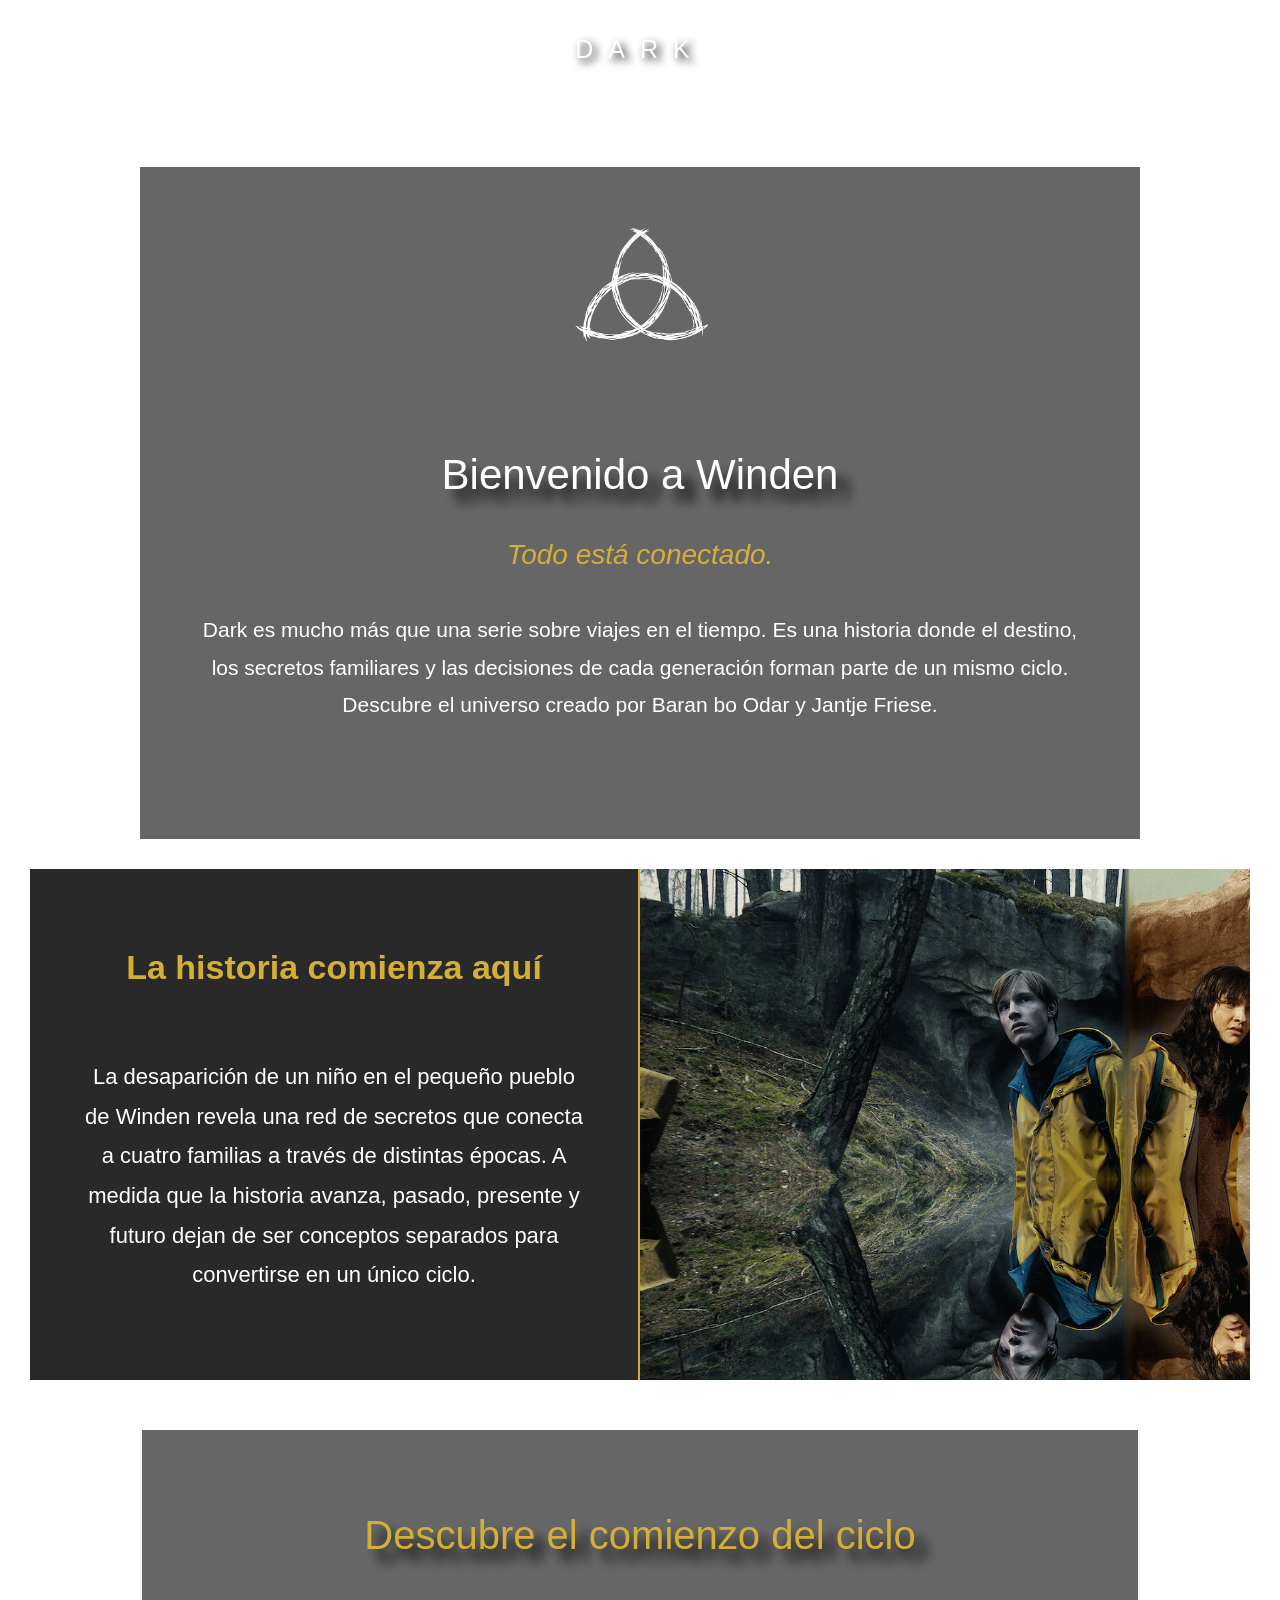
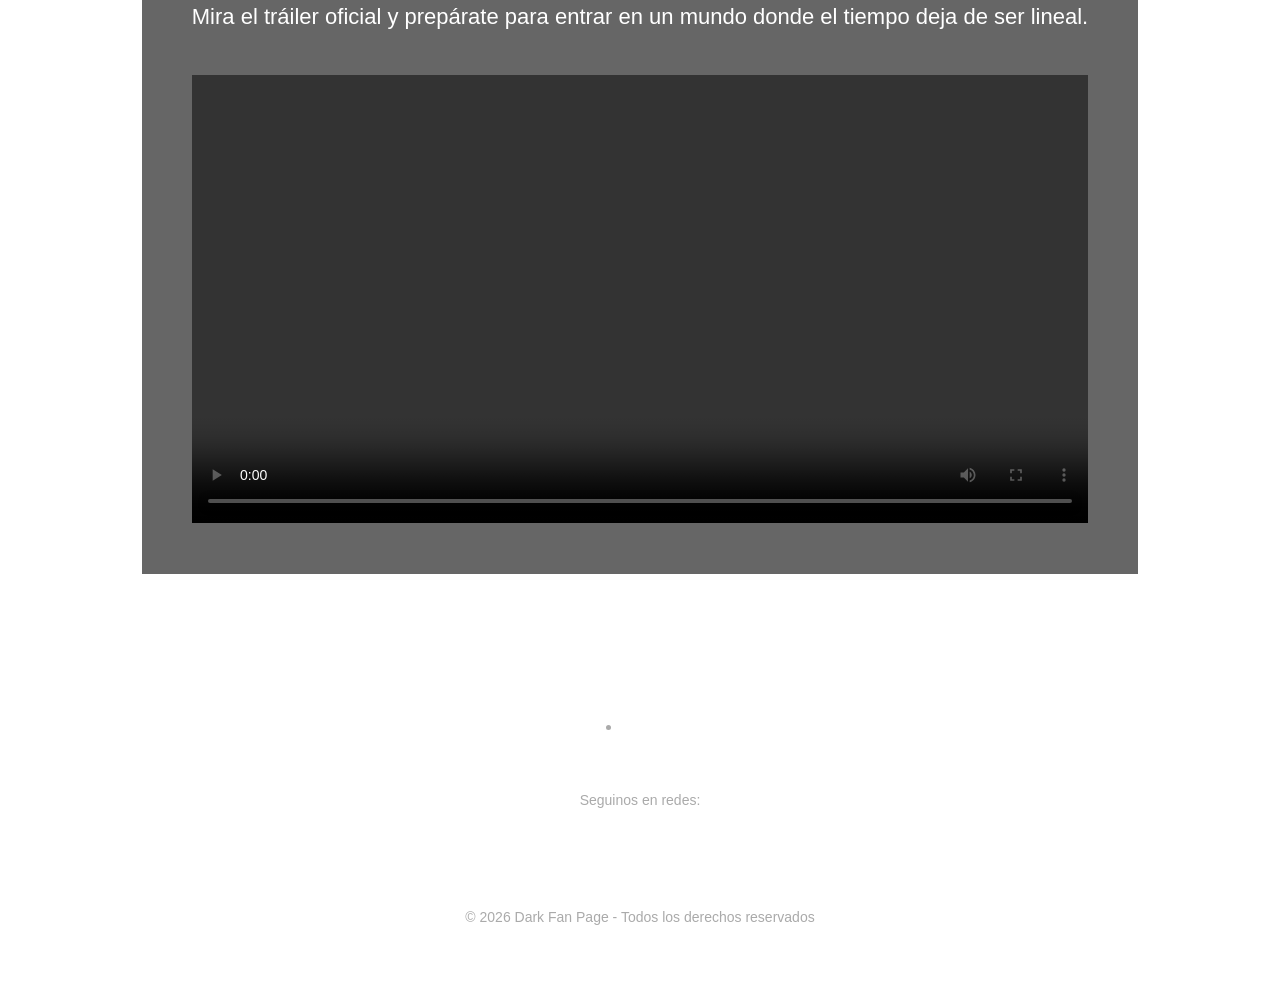
<file: index.html>
<!DOCTYPE html>
<html lang="es">

<head>
    <meta charset="UTF-8">
    <meta name="viewport" content="width=device-width, initial-scale=1.0">
    <title>Inicio</title>
    <link rel="stylesheet" href="./style/estilos.css">
    <link rel="stylesheet" href="https://cdnjs.cloudflare.com/ajax/libs/font-awesome/6.5.0/css/all.min.css">
    <link rel="icon" href="IMAGENES/favicondark4.png" type="image/x-icon">
</head>

<body>


    <video autoplay loop muted id="videoFondo">
        <source src="./video/videodark1.mp4" type="video/mp4">
    </video>

    <header>
        
    <input type="checkbox" id="menu-toggle" class="menu-toggle">

    <label for="menu-toggle" class="menu-icon">
        <i class="fas fa-bars"></i>
    </label>
        
        <a href="./index.html">
            <h1>DARK</h1>
        </a>
        <nav>
            <ul>
                <li><a href="#">Inicio</a></li>
                <li><a href="./pages/sobre.html">Sobre la serie</a></li>
                <li><a href="./pages/temporadas.html">Temporadas</a></li>
                <li><a href="./pages/elenco.html">Reparto</a></li>
                <li><a href="./pages/produccion.html">Producción</a></li>
                <li><a href="./pages/contacto.html">Contacto</a></li>
            </ul>

        </nav>

    </header>

<section class="bienvenida">

    <div class="cajabienvenida">

        <img src="IMAGENES/favicondark4.png" alt="Triqueta" class="triqueta">

        <h2>Bienvenido a Winden</h2>

        <p class="subtitulo">

            Todo está conectado.

        </p>

        <p class="descripcion">

            Dark es mucho más que una serie sobre viajes en el tiempo.
            Es una historia donde el destino, los secretos familiares y las decisiones de cada generación
            forman parte de un mismo ciclo.

            Descubre el universo creado por Baran bo Odar y Jantje Friese.

        </p>

    </div>

</section>



<section class="intro">

    <div class="bloqueintro">

        <div class="texto">

            <h3>La historia comienza aquí</h3>

            <p>

                La desaparición de un niño en el pequeño pueblo de Winden revela una red de secretos
                que conecta a cuatro familias a través de distintas épocas.

                A medida que la historia avanza, pasado, presente y futuro dejan de ser conceptos separados
                para convertirse en un único ciclo.

            </p>

        </div>

        <div class="imagen">

            <img src="IMAGENES/darkportada3.jpg" alt="Dark">

        </div>

    </div>

</section>



<section class="trailer">

    <div class="cajatrailer">

        <h2>Descubre el comienzo del ciclo</h2>

        <p>

            Mira el tráiler oficial y prepárate para entrar en un mundo donde el tiempo deja de ser lineal.

        </p>

        <video controls class="video1">

            <source src="./video/darkvideo1.mp4" type="video/mp4">

        </video>

    </div>

</section>




   <footer class="footer">

    <li><a class="volver" href="../index.html">Inicio</a></li>

    <div class="footer-contenido">

        <p>Seguinos en redes:</p>

            <nav>
                <div class="redes">
                    <a href="https://www.instagram.com/darknetflix/?hl=es"><i class="fab fa-instagram"></i></a>
                    <a href="https://x.com/darknetflix"><i class="fab fa-twitter"></i></a>
                    <a href="https://www.youtube.com/watch?v=ESEUoa-mz2c"><i class="fab fa-youtube"></i></a>
                </div>
            </nav>
            <p class="copyright">
                © 2026 Dark Fan Page - Todos los derechos reservados
            </p>
        </div>

    </footer>

</body>

</html>
</file>
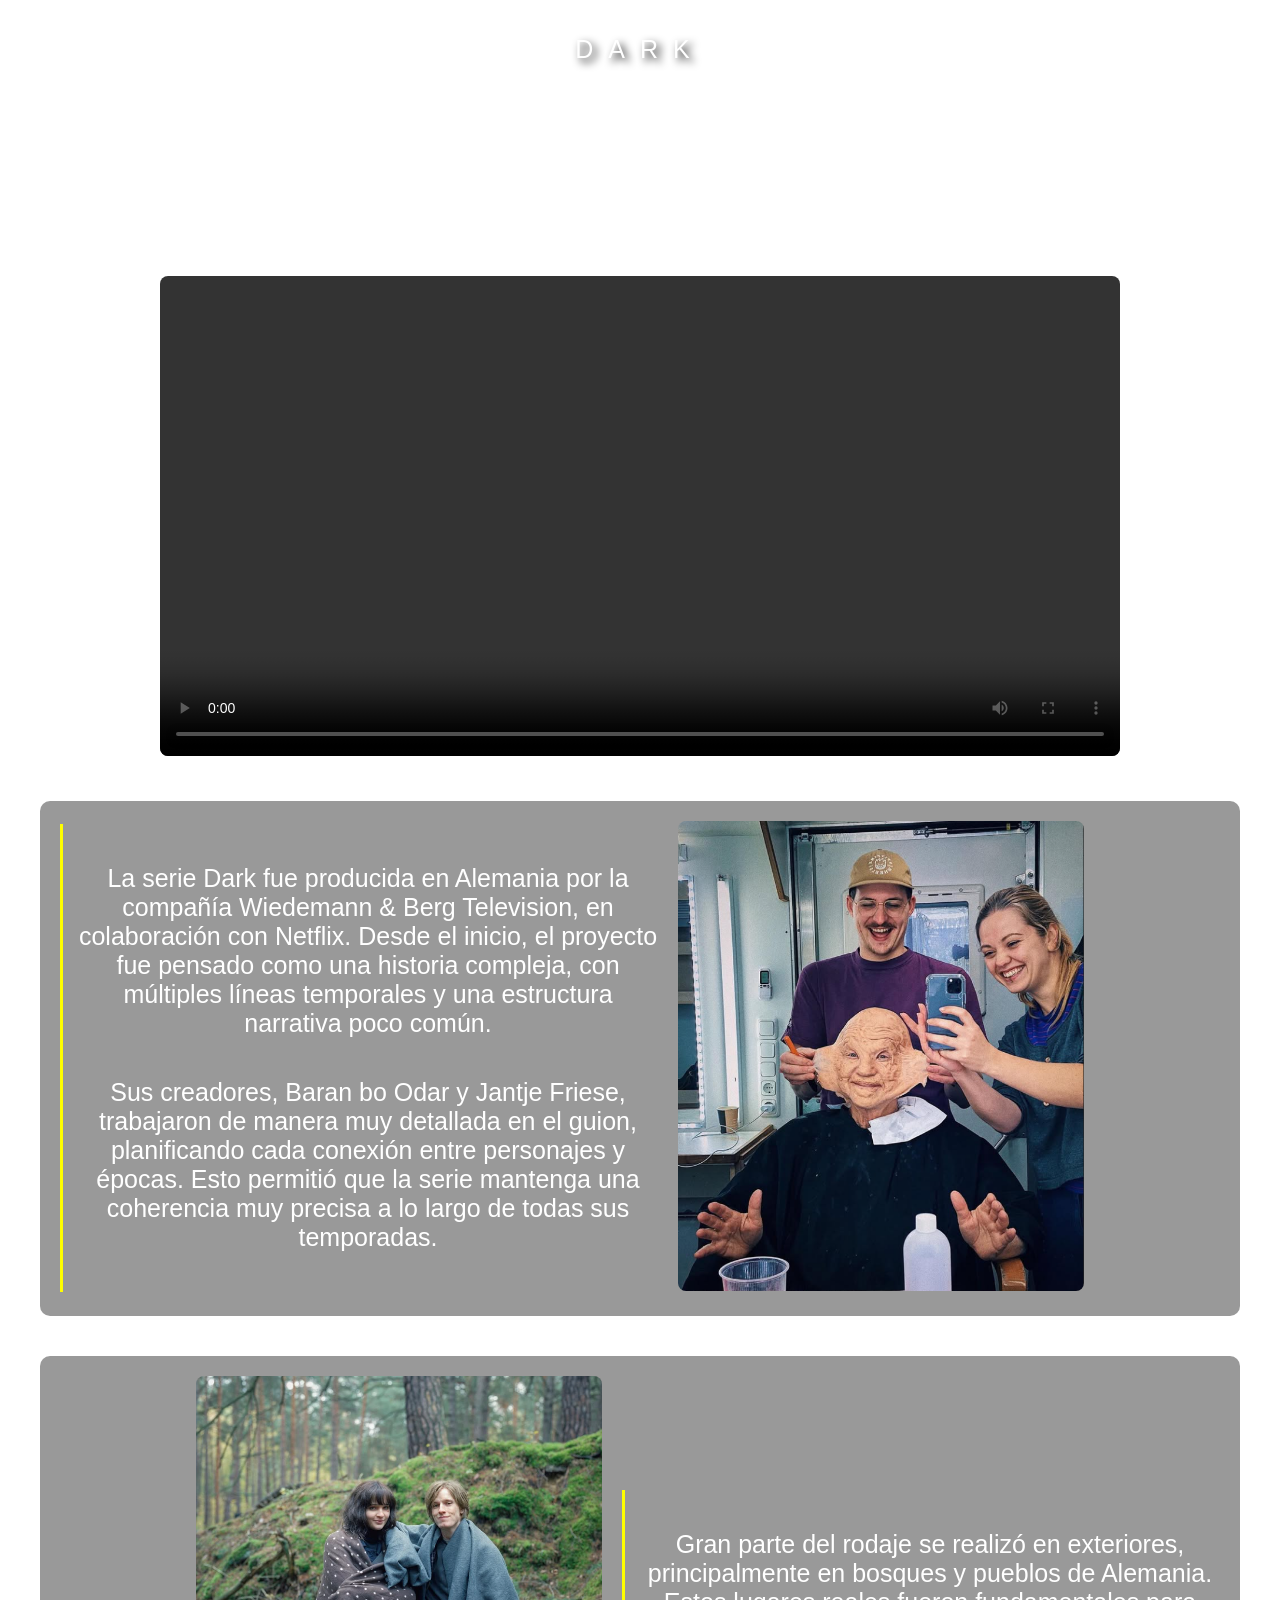
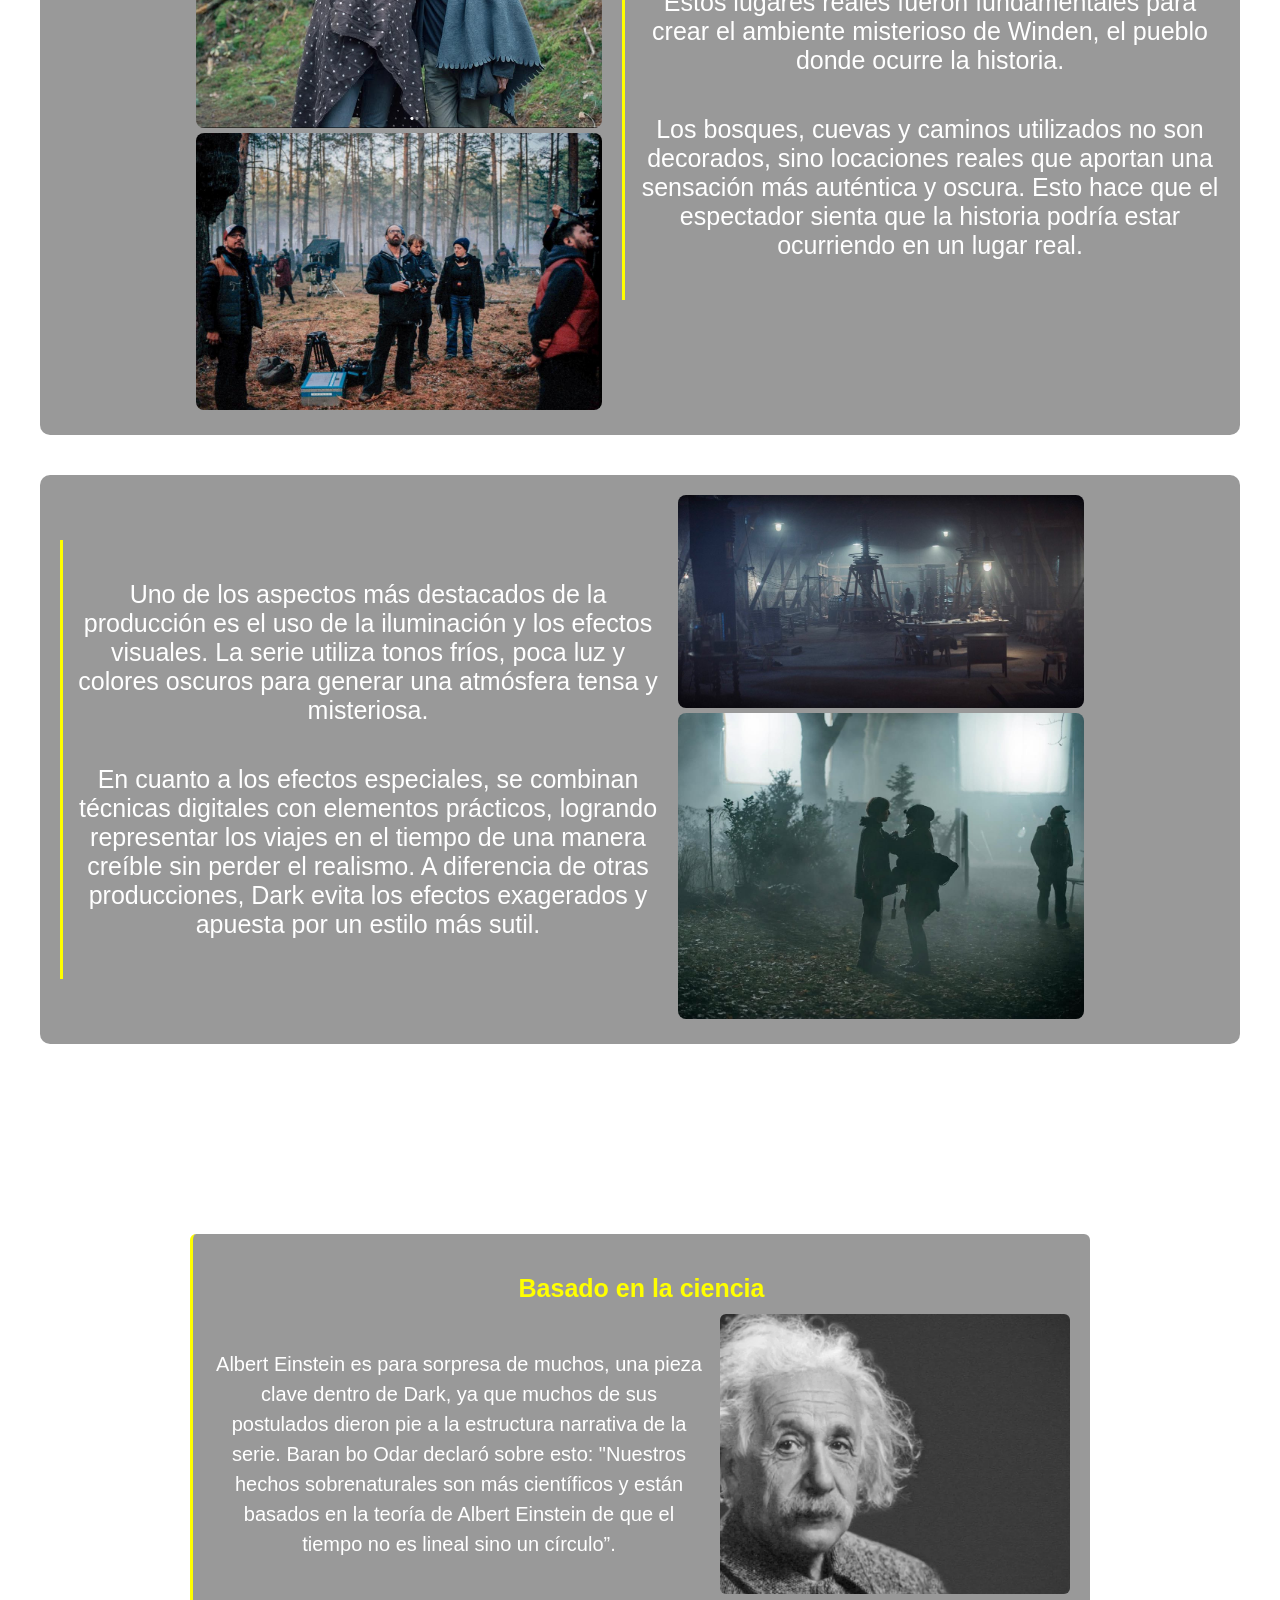
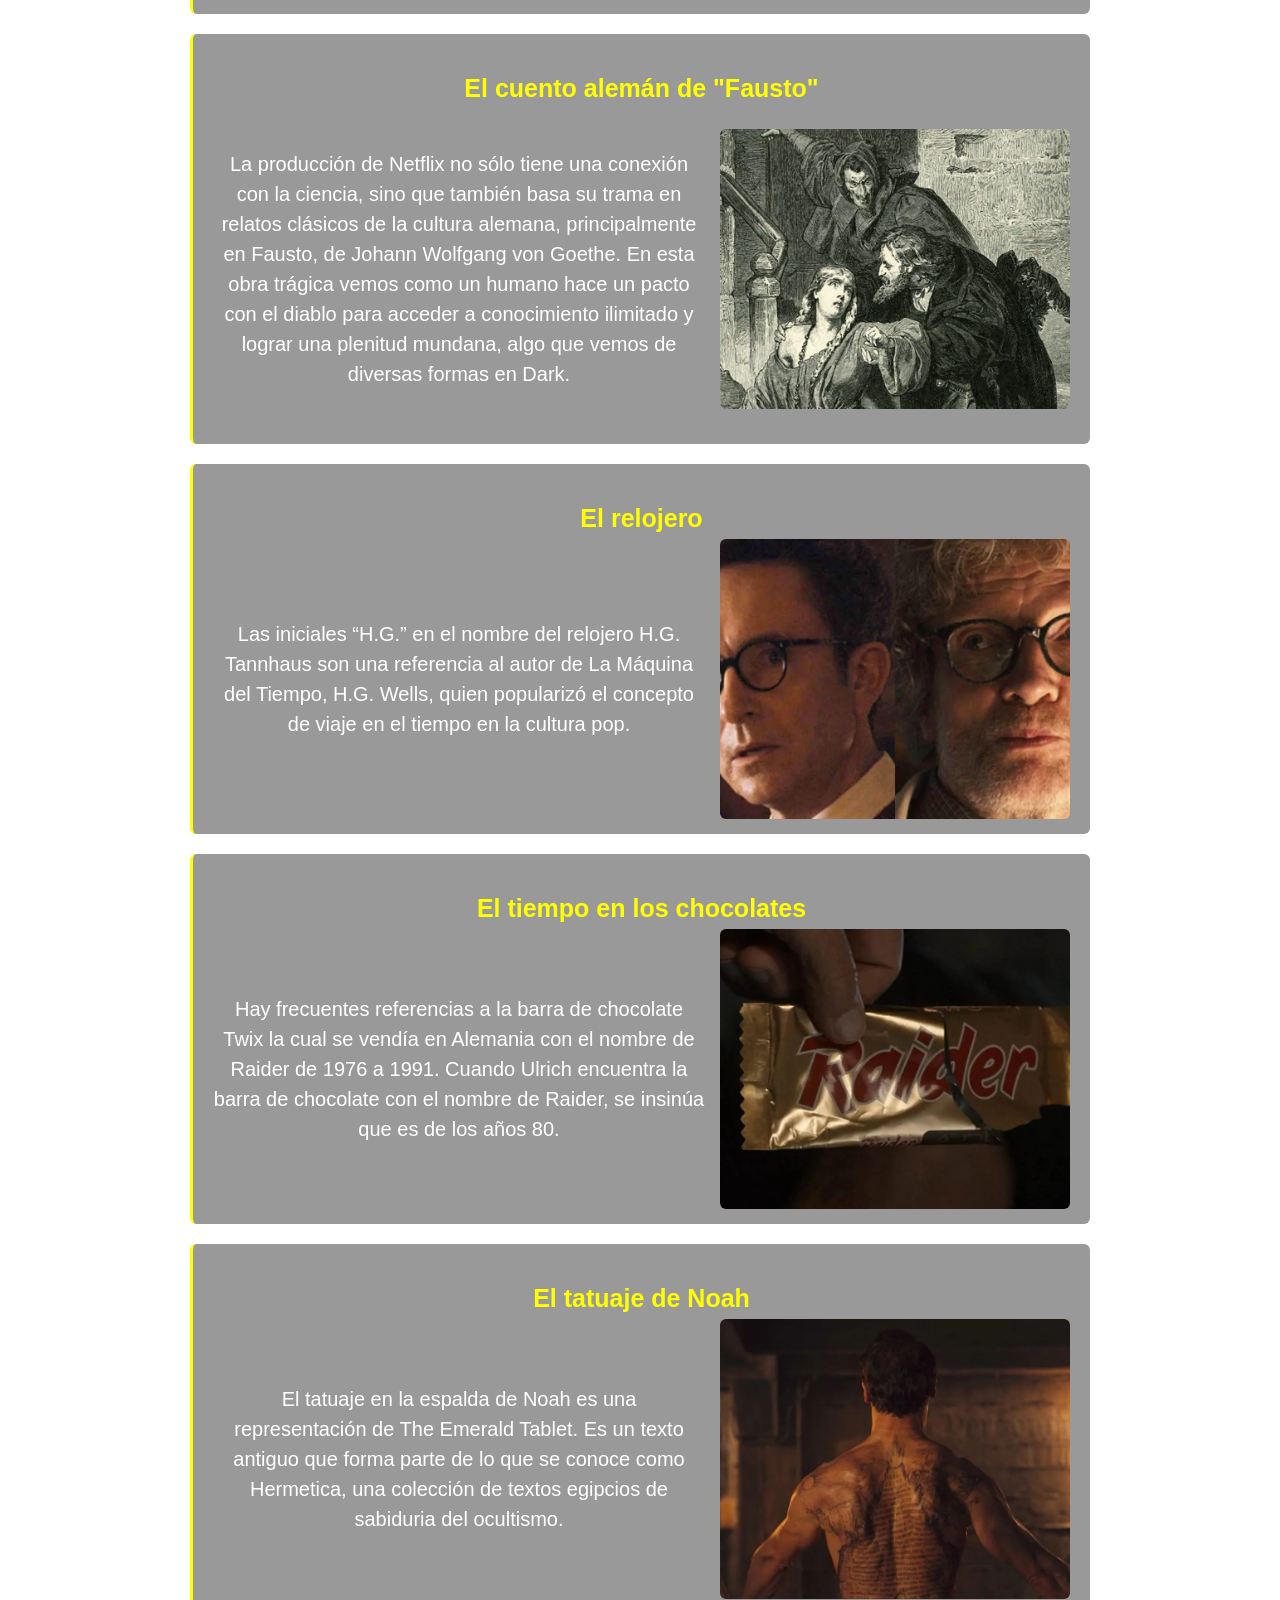
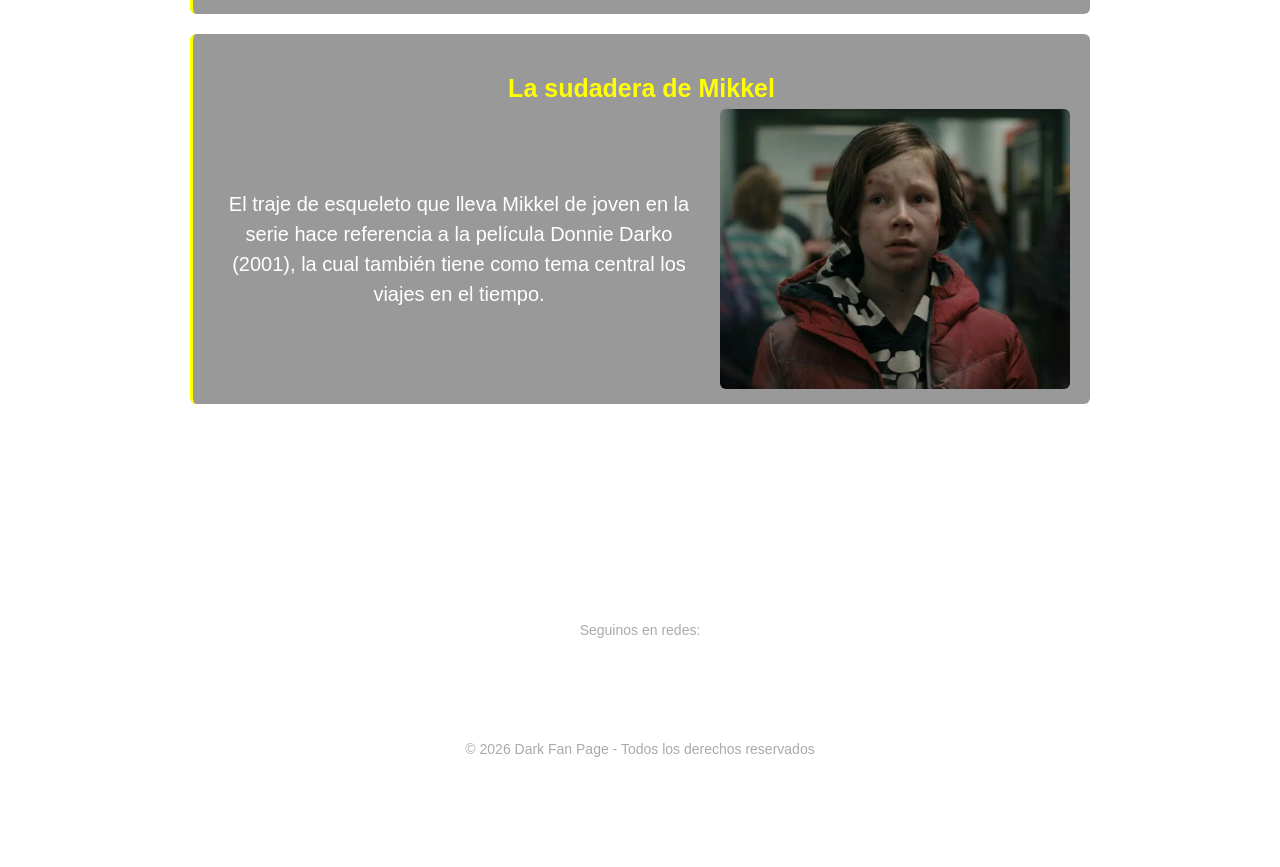
<file: pages/produccion.html>
<!DOCTYPE html>
<html lang="es">

<head>
    <meta charset="UTF-8">
    <meta name="viewport" content="width=device-width, initial-scale=1.0">
    <title>Dark | Producción</title>
    <link rel="stylesheet" href="../style/estilos.css">
    <link rel="stylesheet" href="https://cdnjs.cloudflare.com/ajax/libs/font-awesome/6.5.0/css/all.min.css">
    <link rel="icon" href="IMAGENES/favicondark4.png" type="image/x-icon">
</head>

<body>

    <video autoplay loop muted id="videoFondo">
        <source src="../video/videodark1.mp4" type="video/mp4">
    </video>

    <header>

    <input type="checkbox" id="menu-toggle" class="menu-toggle">

    <label for="menu-toggle" class="menu-icon">
        <i class="fas fa-bars"></i>
    </label>

        <a href="../index.html">
            <h1>DARK</h1>
        </a>
        <nav>
            <ul>
                <li><a href="../index.html">Inicio</a></li>
                <li><a href="./sobre.html">Sobre la serie</a></li>
                <li><a href="./temporadas.html">Temporadas</a></li>
                <li><a href="./elenco.html">Reparto</a></li>
                <li><a href="#">Producción</a></li>
                <li><a href="./contacto.html">Contacto</a></li>
            </ul>

        </nav>
    </header>

    <section class="produccion">

        <h2>Producción y detrás de escena</h2>


        <div class="video">
            <video controls>
                <source src="../video/detras-de-camaras-con-dark-netflix.mp4" type="video/mp4">
            </video>
        </div>

        <div class="cajatexto">
            <div class="textos">
                <p>
                    La serie Dark fue producida en Alemania por la compañía Wiedemann & Berg Television,
                    en colaboración con Netflix. Desde el inicio, el proyecto fue pensado como una historia compleja,
                    con múltiples líneas temporales y una estructura narrativa poco común.
                </p>

                <p>Sus creadores, Baran bo Odar y Jantje Friese, trabajaron de manera muy detallada en el guion,
                    planificando cada conexión entre personajes y épocas. Esto permitió que la serie mantenga una
                    coherencia muy precisa a lo largo de todas sus temporadas.
                </p>
            </div>

            <div class="imagenprodu">
                <img src="../IMAGENES/adamdetrasescena.png">
            </div>
        </div>


        <div class="cajatextoinv">
            <div class="textos">
                <p>
                    Gran parte del rodaje se realizó en exteriores, principalmente en bosques y pueblos de Alemania.
                    Estos lugares reales fueron fundamentales para crear el ambiente misterioso de Winden, el pueblo
                    donde ocurre la historia.
                </p>

                <p>Los bosques, cuevas y caminos utilizados no son decorados, sino locaciones reales que aportan
                    una sensación más auténtica y oscura. Esto hace que el espectador sienta que la historia podría
                    estar ocurriendo en un lugar real.
                </p>
            </div>

            <div class="imagenprodu">
                <img src="../IMAGENES/marthajonascueva.png">
                <img src="../IMAGENES/escenabosque.jpg">
            </div>
        </div>


        <div class="cajatexto">
            <div class="textos">
                <p>
                    Uno de los aspectos más destacados de la producción es el uso de la iluminación y los efectos
                    visuales.
                    La serie utiliza tonos fríos, poca luz y colores oscuros para generar una atmósfera tensa y
                    misteriosa.
                </p>

                <p>En cuanto a los efectos especiales, se combinan técnicas digitales con elementos prácticos,
                    logrando representar los viajes en el tiempo de una manera creíble sin perder el realismo.
                    A diferencia de otras producciones, Dark evita los efectos exagerados y apuesta por un estilo más
                    sutil.
                </p>
            </div>

            <div class="imagenprodu">
                <img src="../IMAGENES/efectosescena.jpg">
                <img src="../IMAGENES/efectoescena2.jpg">
            </div>
        </div>


        <section class="curiosidades">

            <h2>Curiosidades de Dark</h2>

            <main>

                <article class="curiosidad">

                    <h3>Basado en la ciencia</h3>

                    <div>

                        <p>
                            Albert Einstein es para sorpresa de muchos, una pieza clave dentro de Dark, ya que muchos de
                            sus
                            postulados dieron pie a la estructura narrativa de la serie. Baran bo Odar declaró sobre
                            esto:
                            "Nuestros hechos sobrenaturales son más científicos y están basados en la teoría de Albert
                            Einstein
                            de que el tiempo no es lineal sino un círculo”.
                        </p>
                        <img src="../IMAGENES/eistein.webp" alt="imagen einstein">
                    </div>
                </article>

                <article class="curiosidad">

                    <h3>El cuento alemán de "Fausto"</h3>

                    <div>

                        <p>
                            La producción de Netflix no sólo tiene una conexión con la ciencia, sino que también basa su
                            trama
                            en relatos clásicos de la cultura alemana, principalmente en Fausto, de Johann Wolfgang von
                            Goethe.
                            En esta obra trágica vemos como un humano hace un pacto con el diablo para acceder a
                            conocimiento
                            ilimitado y lograr una plenitud mundana, algo que vemos de diversas formas en Dark.
                        </p>
                        <img src="../IMAGENES/curiosidad2.webp" alt="">
                    </div>
                </article>

                <article class="curiosidad">

                    <h3>El relojero</h3>

                    <div>
                        <p>
                            Las iniciales “H.G.” en el nombre del relojero H.G. Tannhaus son una referencia al autor de
                            La
                            Máquina del Tiempo, H.G. Wells, quien popularizó el concepto de viaje en el tiempo en la
                            cultura
                            pop.
                        </p>

                        <img src="../IMAGENES/curiosidad3.webp" alt="">
                    </div>

                </article>

                <article class="curiosidad">

                    <h3>El tiempo en los chocolates</h3>

                    <div>

                        <p>
                            Hay frecuentes referencias a la barra de chocolate Twix la cual se vendía en Alemania con el
                            nombre
                            de Raider de 1976 a 1991. Cuando Ulrich encuentra la barra de chocolate con el nombre de
                            Raider,
                            se
                            insinúa que es de los años 80.
                        </p>
                        <img src="../IMAGENES/curiosidad4.webp" alt="">
                    </div>
                </article>

                <article class="curiosidad">

                    <h3>El tatuaje de Noah</h3>

                    <div>

                        <p>
                            El tatuaje en la espalda de Noah es una representación de The Emerald Tablet. Es un texto
                            antiguo
                            que forma parte de lo que se conoce como Hermetica, una colección de textos egipcios de
                            sabiduria
                            del ocultismo.
                        </p>
                        <img src="../IMAGENES/curiosidad5.webp" alt="">
                    </div>
                </article>

                <article class="curiosidad">

                    <h3>La sudadera de Mikkel</h3>

                    <div>

                        <p>
                            El traje de esqueleto que lleva Mikkel de joven en la serie hace referencia a la película
                            Donnie
                            Darko (2001), la cual también tiene como tema central los viajes en el tiempo.
                        </p>
                        <img src="../IMAGENES/curiosidad6.webp" alt="">
                    </div>
                </article>

            </main>

        </section>




        <footer class="footer">

            <a class=volver href="../index.html">Inicio</a>
            <div class="footer-contenido">


                <p>Seguinos en redes:</p>
                <nav>
                    <div class="redes">
                        <a href="https://www.instagram.com/darknetflix/?hl=es"><i class="fab fa-instagram"></i></a>
                        <a href="https://x.com/darknetflix"><i class="fab fa-twitter"></i></a>
                        <a href="https://www.youtube.com/watch?v=ESEUoa-mz2c"><i class="fab fa-youtube"></i></a>
                    </div>
                </nav>
                <p class="copyright">
                    © 2026 Dark Fan Page - Todos los derechos reservados
                </p>
            </div>

        </footer>

</body>

</html>
</file>
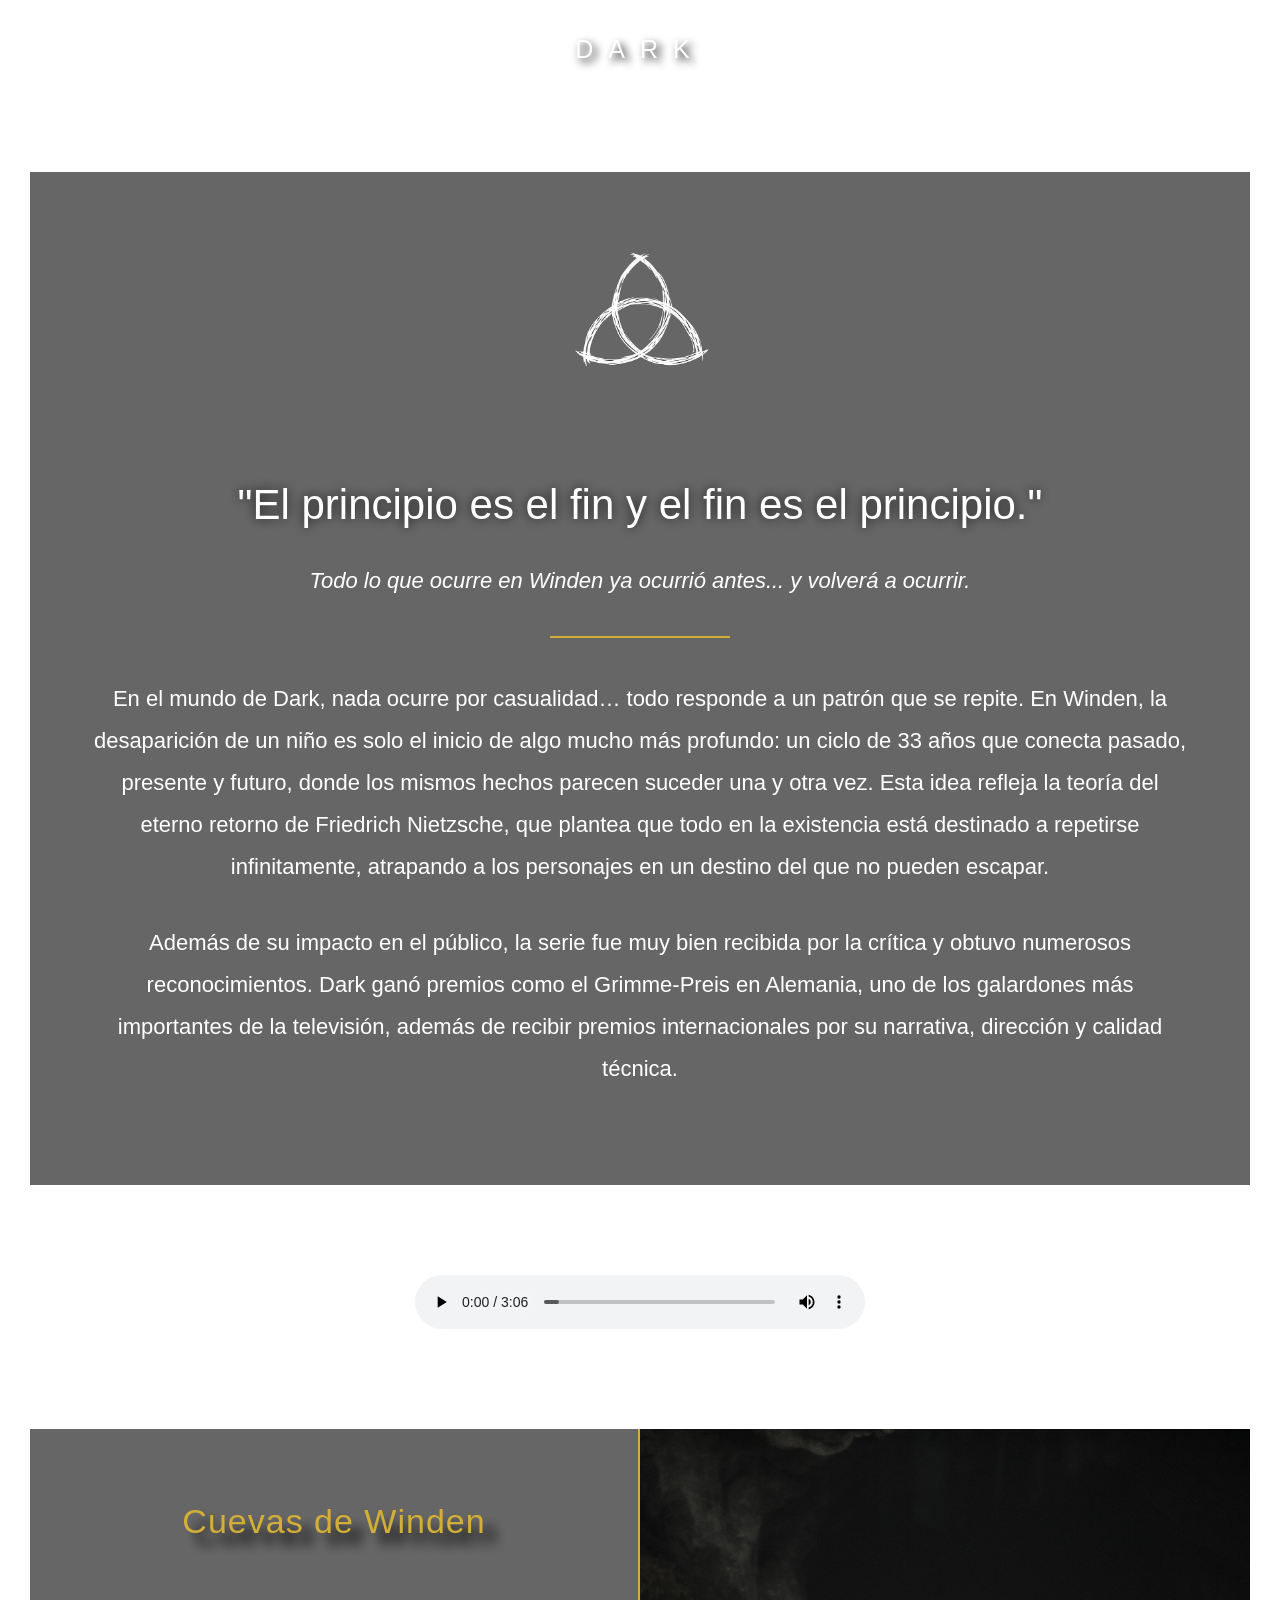
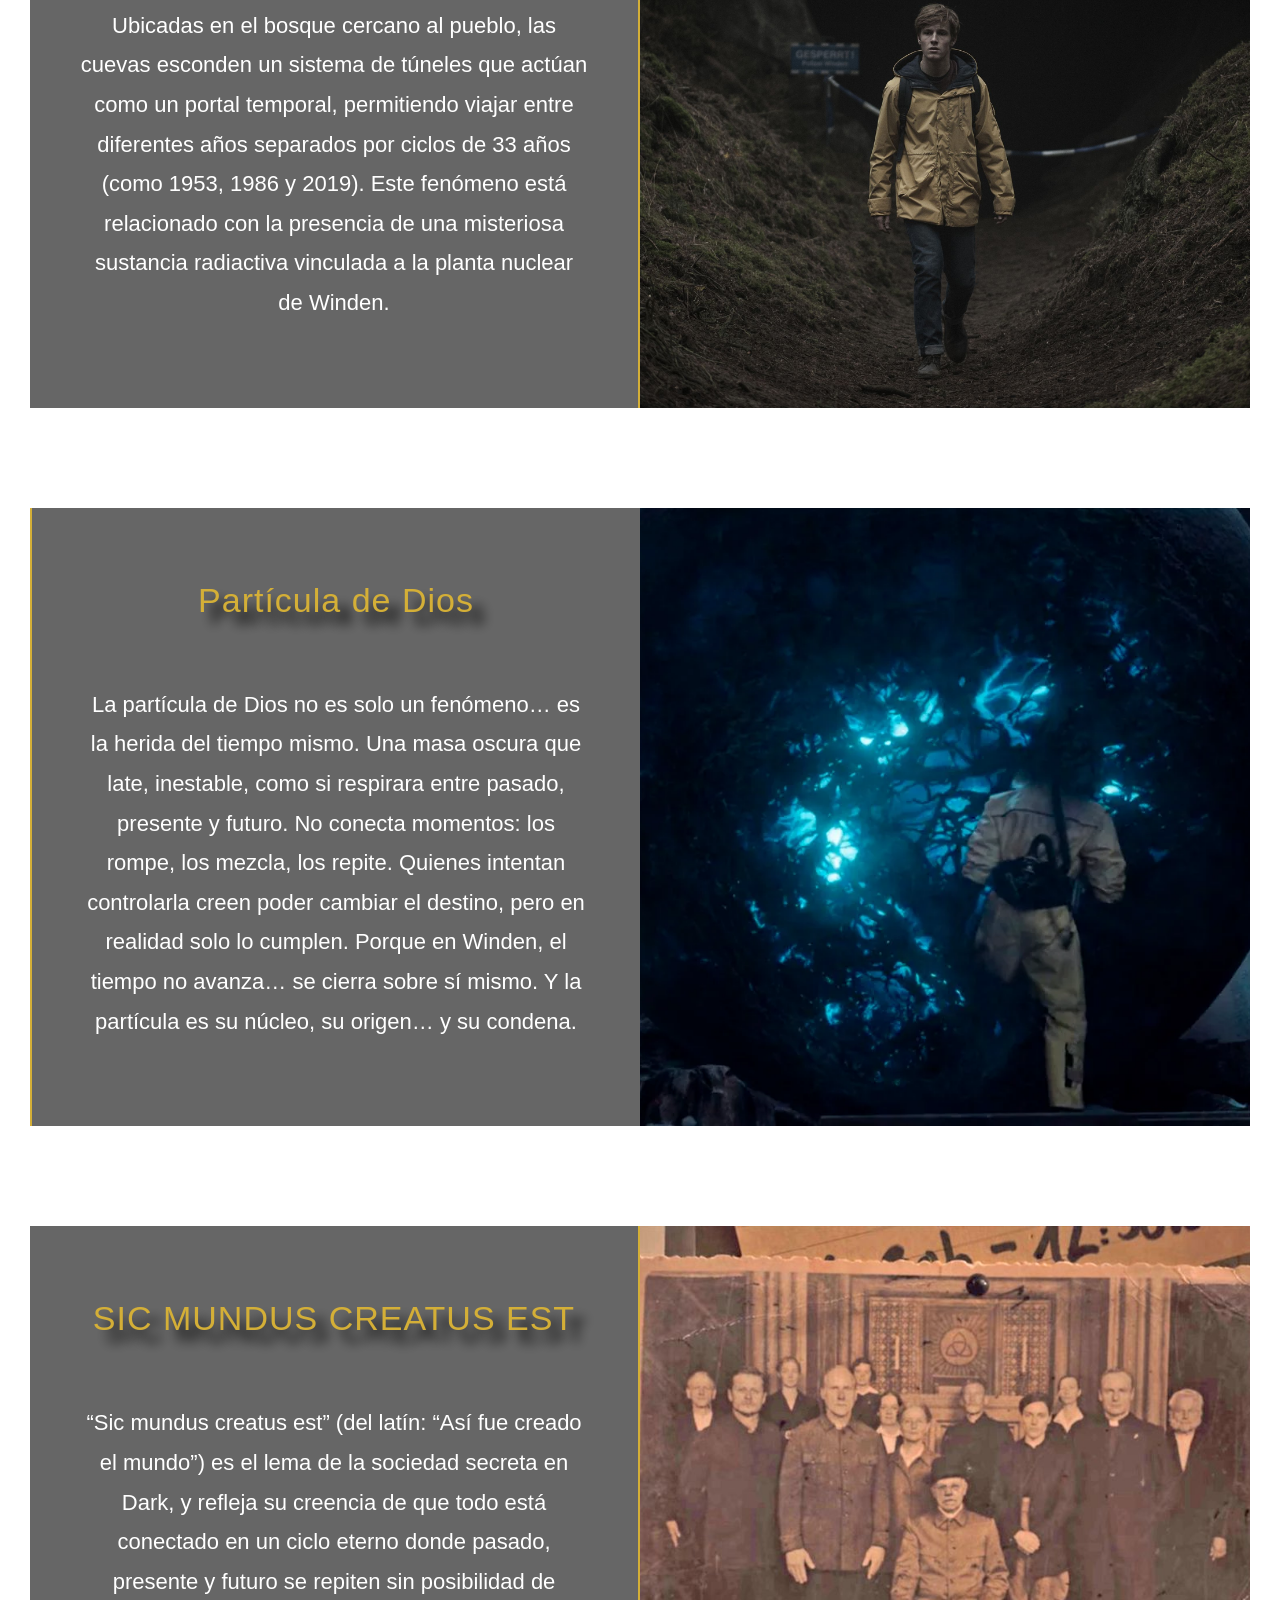
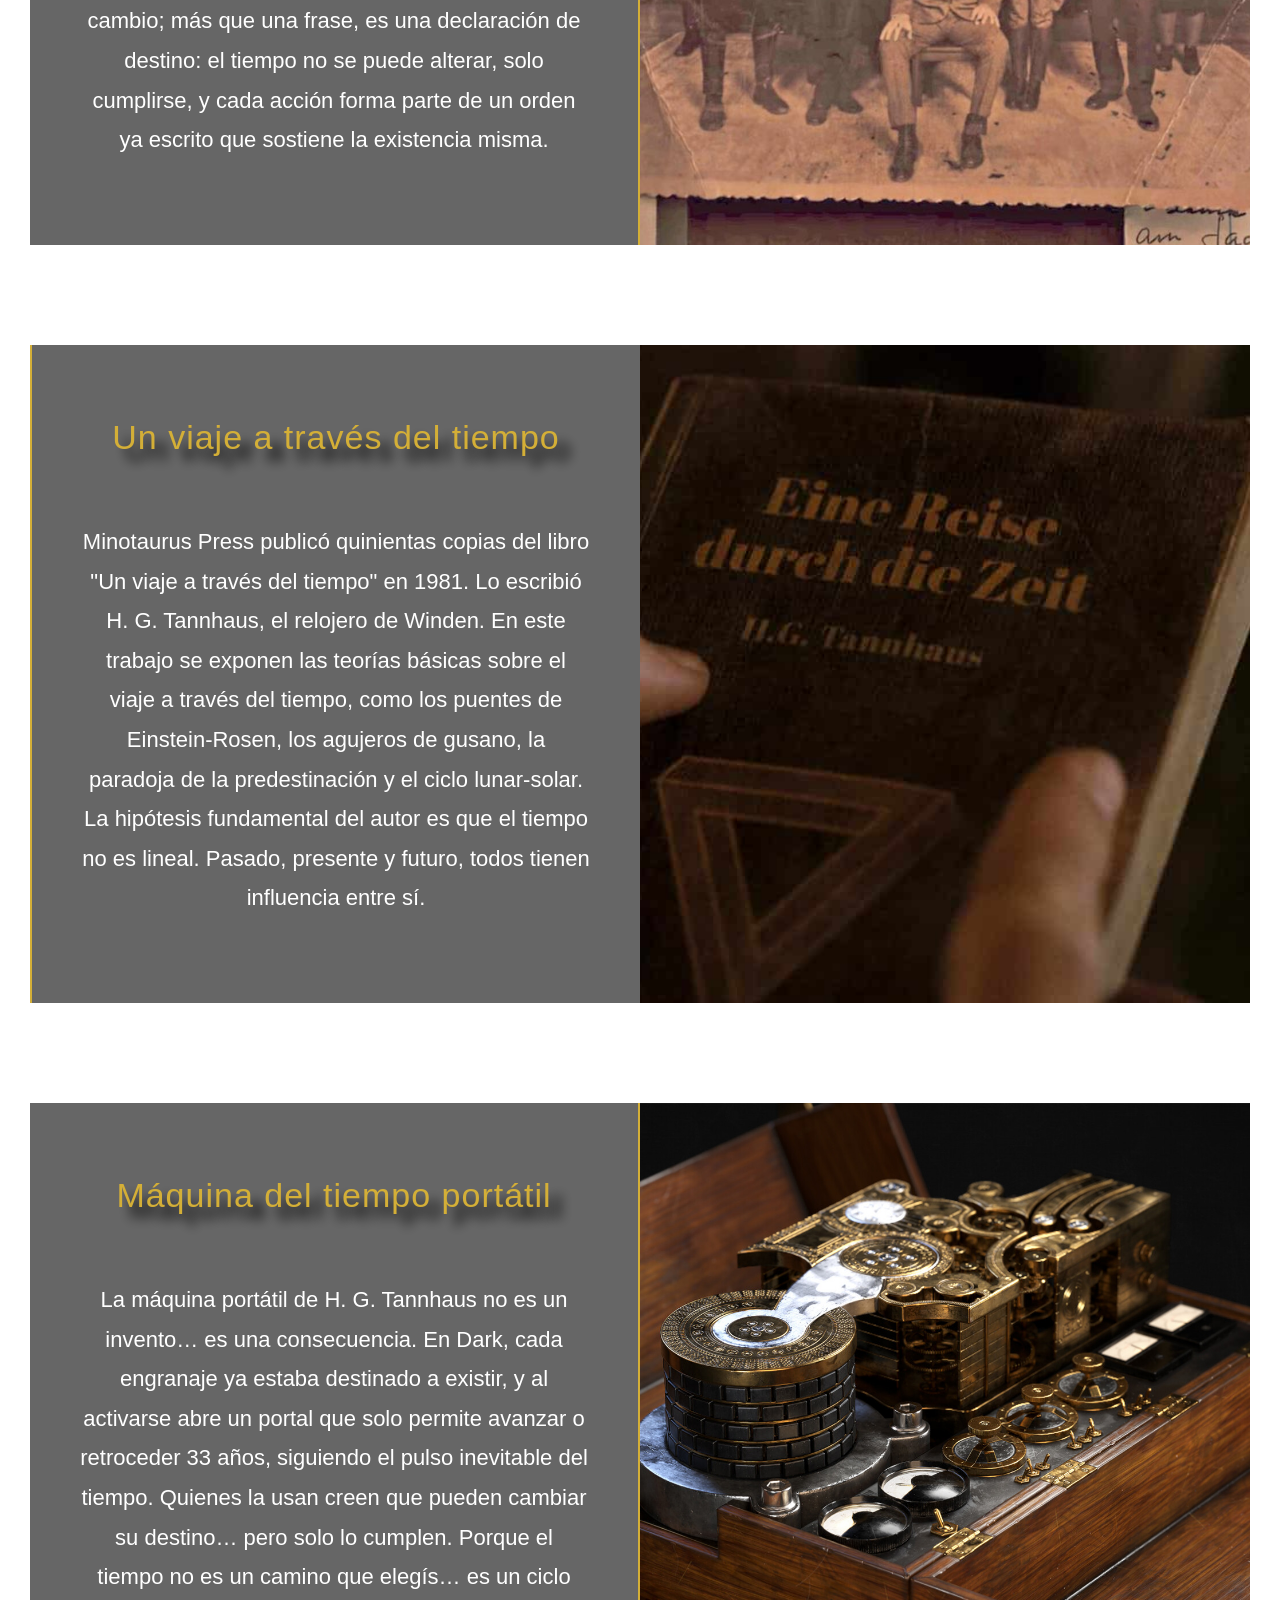
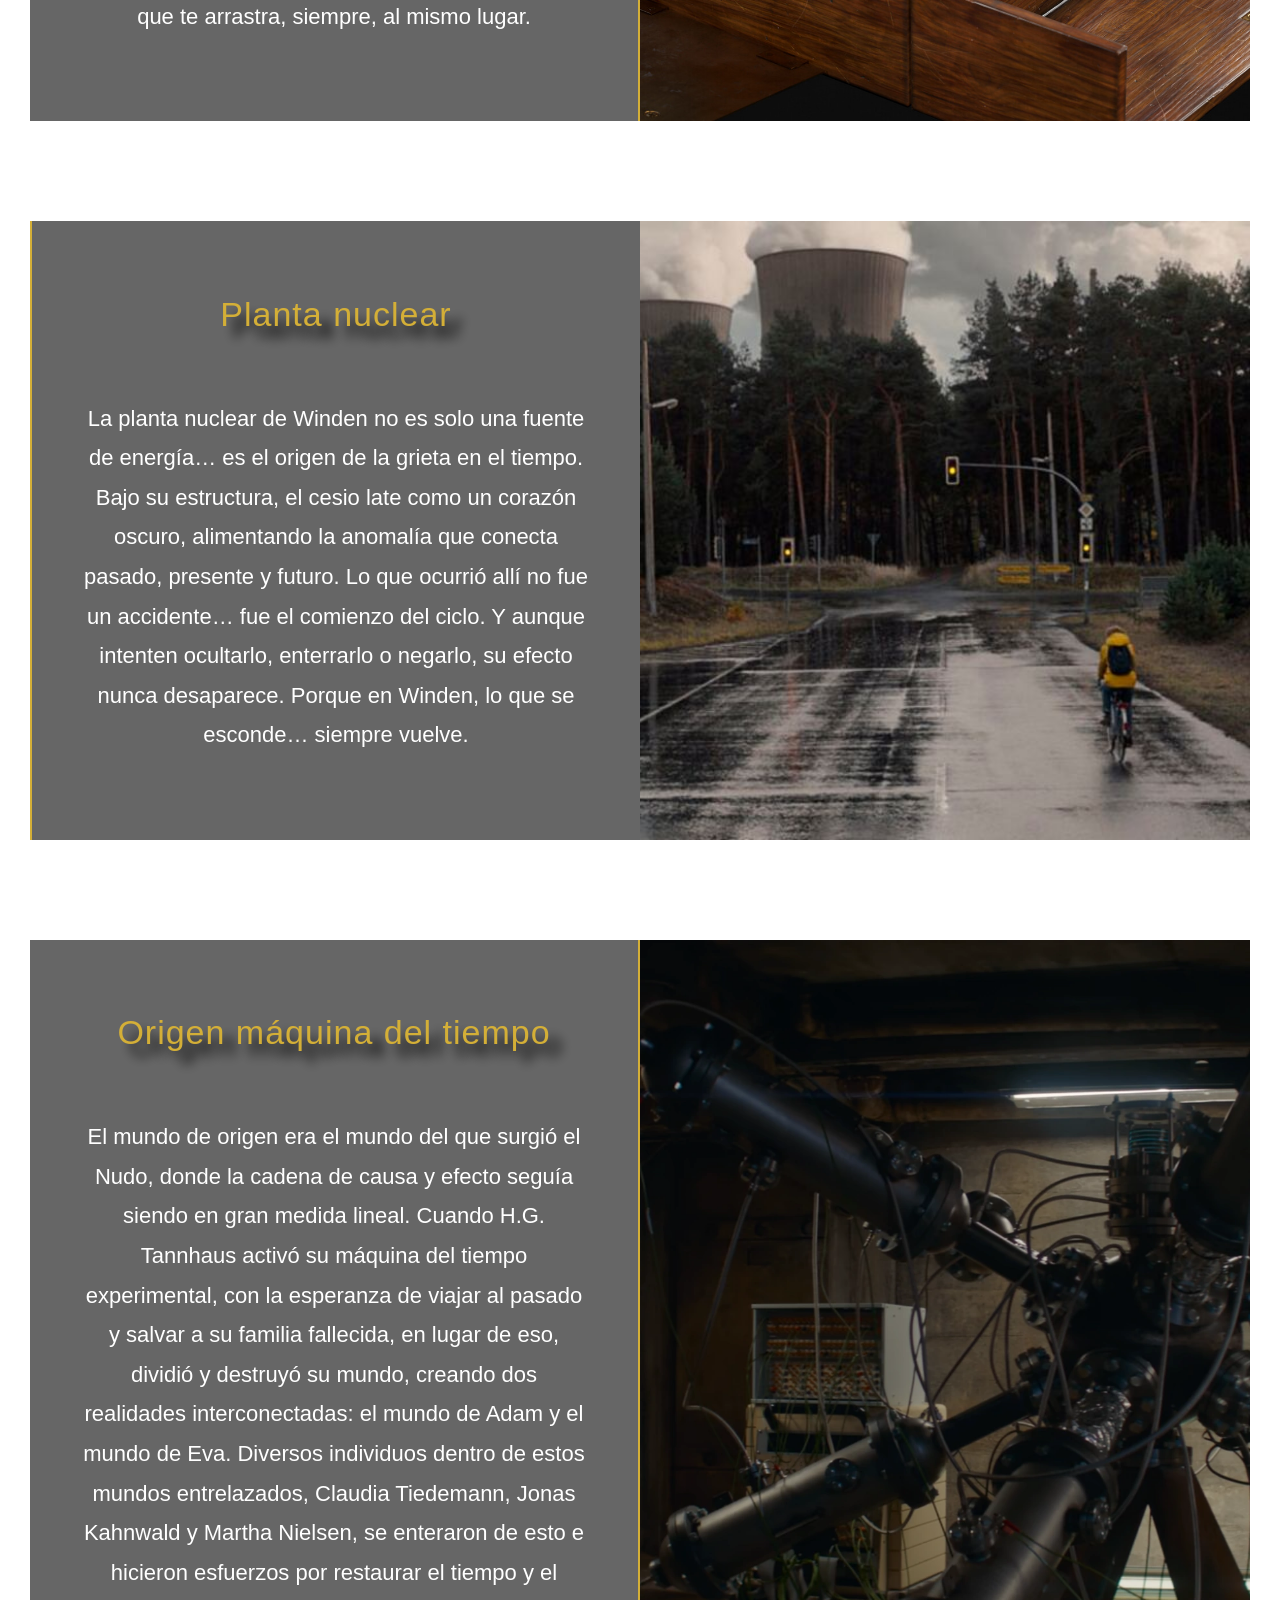
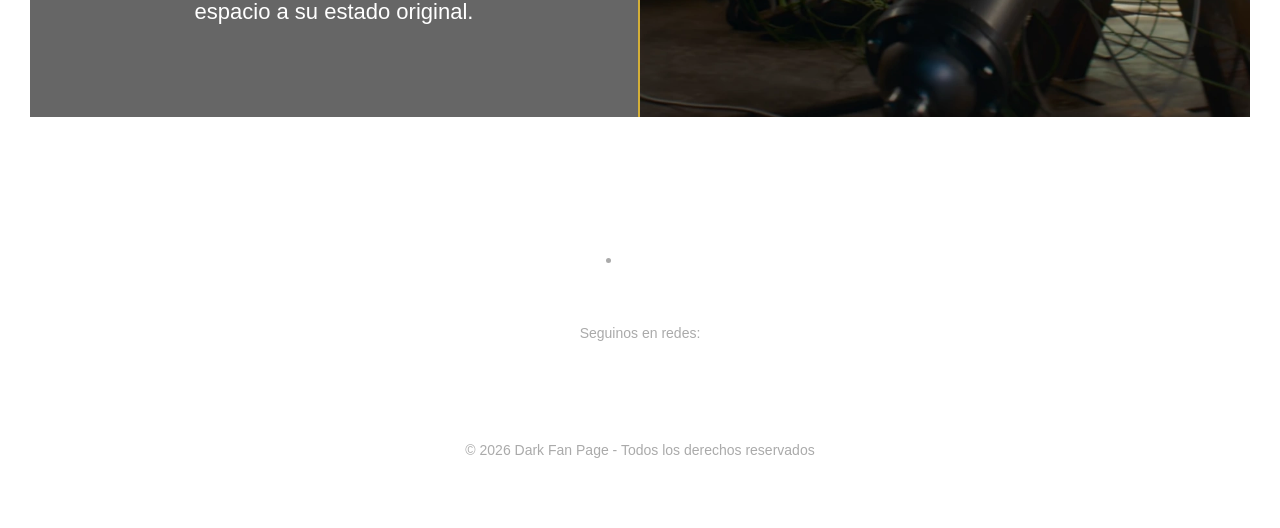
<file: pages/sobre.html>
<!DOCTYPE html>
<html lang="es">

<head>
    <meta charset="UTF-8">
    <meta name="viewport" content="width=device-width, initial-scale=1.0">
    <title>Dark | Sobre la serie</title>
    <link rel="stylesheet" href="../style/estilos.css">
    <link rel="stylesheet" href="https://cdnjs.cloudflare.com/ajax/libs/font-awesome/6.5.0/css/all.min.css">
    <link rel="icon" href="../IMAGENES/favicondark4.png" type="image/x-icon">
</head>

<body>

    <video autoplay loop muted id="videoFondo">
        <source src="../video/videodark1.mp4" type="video/mp4">
    </video>

<header>

    <input type="checkbox" id="menu-toggle" class="menu-toggle">

    <label for="menu-toggle" class="menu-icon">
        <i class="fas fa-bars"></i>
    </label>

    <a href="../index.html">
        <h1>DARK</h1>
    </a>

    <nav>

        <ul>

            <li><a href="../index.html">Inicio</a></li>
            <li><a href="#">Sobre la serie</a></li>
            <li><a href="./temporadas.html">Temporadas</a></li>
            <li><a href="./elenco.html">Reparto</a></li>
            <li><a href="./produccion.html">Producción</a></li>
            <li><a href="./contacto.html">Contacto</a></li>

        </ul>

    </nav>

</header>


<section class="presentacionsobre">

    <div class="cajasobre">

        <img src="../IMAGENES/favicondark4.png" alt="Triqueta" class="triqueta">

        <h2>"El principio es el fin y el fin es el principio."</h2>

        <p class="subtitulo">

            Todo lo que ocurre en Winden ya ocurrió antes... y volverá a ocurrir.

        </p>

        <div class="linea"></div>

        <p>

            En el mundo de Dark, nada ocurre por casualidad…
            todo responde a un patrón que se repite.

            En Winden, la desaparición de un niño es solo el inicio de algo mucho más profundo:
            un ciclo de 33 años que conecta pasado, presente y futuro,
            donde los mismos hechos parecen suceder una y otra vez.

            Esta idea refleja la teoría del eterno retorno de Friedrich Nietzsche,
            que plantea que todo en la existencia está destinado a repetirse infinitamente,
            atrapando a los personajes en un destino del que no pueden escapar.

        </p>

        <p>

            Además de su impacto en el público,
            la serie fue muy bien recibida por la crítica
            y obtuvo numerosos reconocimientos.

            Dark ganó premios como el Grimme-Preis en Alemania,
            uno de los galardones más importantes de la televisión,
            además de recibir premios internacionales por su narrativa,
            dirección y calidad técnica.

        </p>

    </div>

</section>

<div class="audio">

    <audio controls>

        <source src="../sonidos/soundtrackdark.mp3" type="audio/mpeg">

    </audio>

</div>

<section class="infosobre">

    <div class="texto">

        <h2>Cuevas de Winden</h2>

        <p>
            Ubicadas en el bosque cercano al pueblo, las cuevas esconden un sistema de túneles que actúan como un portal temporal, permitiendo viajar entre diferentes años separados por ciclos de 33 años (como 1953, 1986 y 2019). Este fenómeno está relacionado con la presencia de una misteriosa sustancia radiactiva vinculada a la planta nuclear de Winden.
        </p>

    </div>

    <div class="imagen">

        <img src="../IMAGENES/jonas6.jpg" alt="imagen jonas">

    </div>

</section>

<section class="infosobre">

    <div class="texto">

        <h2>Partícula de Dios</h2>

        <p>

            La partícula de Dios no es solo un fenómeno… es la herida del tiempo mismo. Una masa oscura que late, inestable, como si respirara entre pasado, presente y futuro. No conecta momentos: los rompe, los mezcla, los repite. Quienes intentan controlarla creen poder cambiar el destino, pero en realidad solo lo cumplen. Porque en Winden, el tiempo no avanza… se cierra sobre sí mismo. Y la partícula es su núcleo, su origen… y su condena.

        </p>

    </div>

    <div class="imagen">

        <img src="../IMAGENES/particuladedios.webp" alt="imagen particula de dios">

    </div>

</section>


<section class="infosobre">

    <div class="texto">

        <h2>SIC MUNDUS CREATUS EST</h2>

        <p>

            “Sic mundus creatus est” (del latín: “Así fue creado el mundo”) es el lema de la sociedad secreta en Dark, y refleja su creencia de que todo está conectado en un ciclo eterno donde pasado, presente y futuro se repiten sin posibilidad de cambio; más que una frase, es una declaración de destino: el tiempo no se puede alterar, solo cumplirse, y cada acción forma parte de un orden ya escrito que sostiene la existencia misma.

        </p>

    </div>

    <div class="imagen">

        <img src="../IMAGENES/sicmundus2.jpg" alt="imagen sicmundus">

    </div>

</section>
    
    <section class="infosobre">

    <div class="texto">

        <h2>Un viaje a través del tiempo</h2>

        <p>

            Minotaurus Press publicó quinientas copias del libro "Un viaje a través del tiempo" en 1981. Lo escribió
            H. G. Tannhaus, el relojero de Winden. En este trabajo se exponen las teorías básicas sobre el viaje a
            través del tiempo, como los puentes de Einstein-Rosen, los agujeros de gusano, la paradoja de la
            predestinación y el ciclo lunar-solar. La hipótesis fundamental del autor es que el tiempo no es lineal.
            Pasado, presente y futuro, todos tienen influencia entre sí.

        </p>

    </div>

    <div class="imagen">

        <img src="../IMAGENES/librodark.jpg" alt="imagen libro">

    </div>

</section>


<section class="infosobre">

    <div class="texto">

        <h2>Máquina del tiempo portátil</h2>

        <p>

            La máquina portátil de H. G. Tannhaus no es un invento… es una consecuencia. En Dark, cada engranaje ya
            estaba destinado a existir, y al activarse abre un portal que solo permite avanzar o retroceder 33 años,
            siguiendo el pulso inevitable del tiempo. Quienes la usan creen que pueden cambiar su destino… pero solo
            lo cumplen. Porque el tiempo no es un camino que elegís… es un ciclo que te arrastra, siempre, al mismo
            lugar.

        </p>

    </div>

    <div class="imagen">

        <img src="../IMAGENES/maquinadeltiempo.jpg" alt="imagen maquina del tiempo">

    </div>

</section>

<section class="infosobre">

    <div class="texto">

        <h2>Planta nuclear</h2>

        <p>

            La planta nuclear de Winden no es solo una fuente de energía… es el origen de la grieta en el
            tiempo. Bajo su estructura, el cesio late como un corazón oscuro, alimentando la anomalía que conecta
            pasado, presente y futuro. Lo que ocurrió allí no fue un accidente… fue el comienzo del ciclo. Y aunque
            intenten ocultarlo, enterrarlo o negarlo, su efecto nunca desaparece. Porque en Winden, lo que se
            esconde… siempre vuelve.

        </p>

    </div>

    <div class="imagen">

        <img src="../IMAGENES/plantanuclear.jpg" alt="imagen planta nuclear">

    </div>

</section>


<section class="infosobre">

    <div class="texto">

        <h2>Origen máquina del tiempo</h2>

        <p>

            El mundo de origen era el mundo del que surgió el Nudo, donde la cadena de causa y efecto seguía siendo
            en gran medida lineal. Cuando H.G. Tannhaus activó su máquina del tiempo experimental, con la esperanza
            de viajar al pasado y salvar a su familia fallecida, en lugar de eso, dividió y destruyó su mundo,
            creando dos realidades interconectadas: el mundo de Adam y el mundo de Eva. Diversos individuos dentro
            de estos mundos entrelazados, Claudia Tiedemann, Jonas Kahnwald y Martha Nielsen, se enteraron de esto
            e hicieron esfuerzos por restaurar el tiempo y el espacio a su estado original.

        </p>

    </div>

    <div class="imagen">

        <img src="../IMAGENES/origenmaquina.webp" alt="imagen origen maquina del tiempo">

    </div>

</section>


<footer class="footer">

    <li><a class="volver" href="../index.html">Inicio</a></li>

    <div class="footer-contenido">

        <p>Seguinos en redes:</p>

        <nav>

            <div class="redes">

                <a href="https://www.instagram.com/darknetflix/?hl=es">
                    <i class="fab fa-instagram"></i>
                </a>

                <a href="https://x.com/darknetflix">
                    <i class="fab fa-twitter"></i>
                </a>

                <a href="https://www.youtube.com/watch?v=ESEUoa-mz2c">
                    <i class="fab fa-youtube"></i>
                </a>

            </div>

        </nav>

        <p class="copyright">

            © 2026 Dark Fan Page - Todos los derechos reservados

        </p>

    </div>

</footer>

</body>

</html>
</file>
<file: style/estilos.css>
@import "./index.css";
@import "./sobre.css";
@import "./temporadas.css";
@import "./confirmacion.css";
@import "./contacto.css";
@import "./404.css";
@import "./produccion.css";

/*ESTILOS GENERALES*/

body {
    font-family: 'Netflix Sans', Arial, sans-serif;
    color: white;
    margin: 0;
    padding: 0;
    min-height: 100vh;
    display: flex;
    flex-direction: column;
}

main {
    flex: 1;
}

/*VIDEO DE FONDO*/

#videoFondo {
    position: fixed;
    top: 0;
    left: 0;
    width: 100%;
    height: 100%;
    object-fit: cover;
    z-index: -1;
}

/*TEXTOS*/

p {
    max-width: 900px;
    margin: 40px auto;
    text-align: center;
    font-weight: 300;
    font-size: 25px;
}

/*TITULOS*/

section div {
    text-align: center;
}

section div h2 {
    display: flex;
    justify-content: center;
    font-size: 40px;
    font-weight: 200;
    color: white;
    text-shadow: 12px 12px 12px black;
}

/*HEADER*/

header{
    position: relative;
    padding: 35px 30px;
    text-align: center;
}

header a{
    text-decoration: none;
    display: inline-block;
}

header h1{
    font-size:25px;
    font-weight:100;
    letter-spacing:15px;
    color:white;
    margin:0;
    text-shadow:4px 4px 8px black;
    transition:transform .4s ease;
}

header h1:hover{
    transform:scale(1.08);
}

/*MENU*/

header nav{
    margin-top:35px;
}

header nav ul{
    display:flex;
    justify-content:center;
    gap:50px;
    list-style:none;
    padding:0;
    margin:0;
}

header nav a{
    color:white;
    text-decoration:none;
    transition:.3s;
}

header nav a:hover{
    color:#d4af37;
}

/*MENU HAMBURGUESA*/

.menu-toggle{
    display:none;
}

.menu-icon{
    display:none;
}

/*TRIQUETA*/

.triqueta {
    width: 170px;
    margin-bottom: 35px;
    transition: transform .5s ease, filter .5s ease;
}

.triqueta:hover {
    transform: scale(1.15);
    filter:
        drop-shadow(0 0 8px rgba(255,255,255,.7))
        drop-shadow(0 0 18px rgba(255,255,255,.4));
}

/*FOOTER*/

.footer {
    color: #aaa;
    text-align: center;
    padding: 30px 20px;
    margin-top: 50px;
}

.footer h3 {
    color: white;
    margin-bottom: 10px;
}

.footer p {
    font-size: 14px;
}

.redes {
    margin: 15px 0;
}

.redes a {
    color: white;
    margin: 0 10px;
    text-decoration: none;
    font-size: 18px;
}

.redes a:hover {
    color: white;
}

.volver {
    display: inline-block;
    margin-bottom: 15px;
    color: white;
    text-decoration: none;
    font-size: 20px;
}

.volver:hover {
    text-decoration: underline;
}

/*TABLET*/

@media (max-width: 992px) {

    header h1 {
        font-size: 22px;
        letter-spacing: 10px;
    }

    header nav ul {
        gap: 25px;
        flex-wrap: wrap;
    }

    header nav a{
        margin-bottom: 60px;
        font-size: 18px;
    }

    section div h2 {
        font-size: 34px;
    }

    p {
        font-size: 20px;
    }

    .triqueta {
        width: 150px;
    }

}

/*CELU*/

@media (max-width:576px){

    header{
        justify-content:center;
        padding:20px 15px;
        position:relative;
    }

    header h1{
        font-size:20px;
        letter-spacing:8px;
    }

    .menu-icon{
        display:block;
        position:absolute;
        left:20px;
        top:50%;
        transform:translateY(-50%);
        font-size:30px;
        color:white;
        cursor:pointer;
    }

header nav{
    display:none;
    position:absolute;
    top:100%;
    left:0;
    width:100%;
    background:rgba(0,0,0,.95);
    padding:20px 0;
    z-index:9999;
}

    .menu-toggle:checked ~ nav{
        display:block;
    }

    header nav ul{
        flex-direction:column;
        gap:20px;
        margin:0;
        align-items:center;
    }

}
</file>
